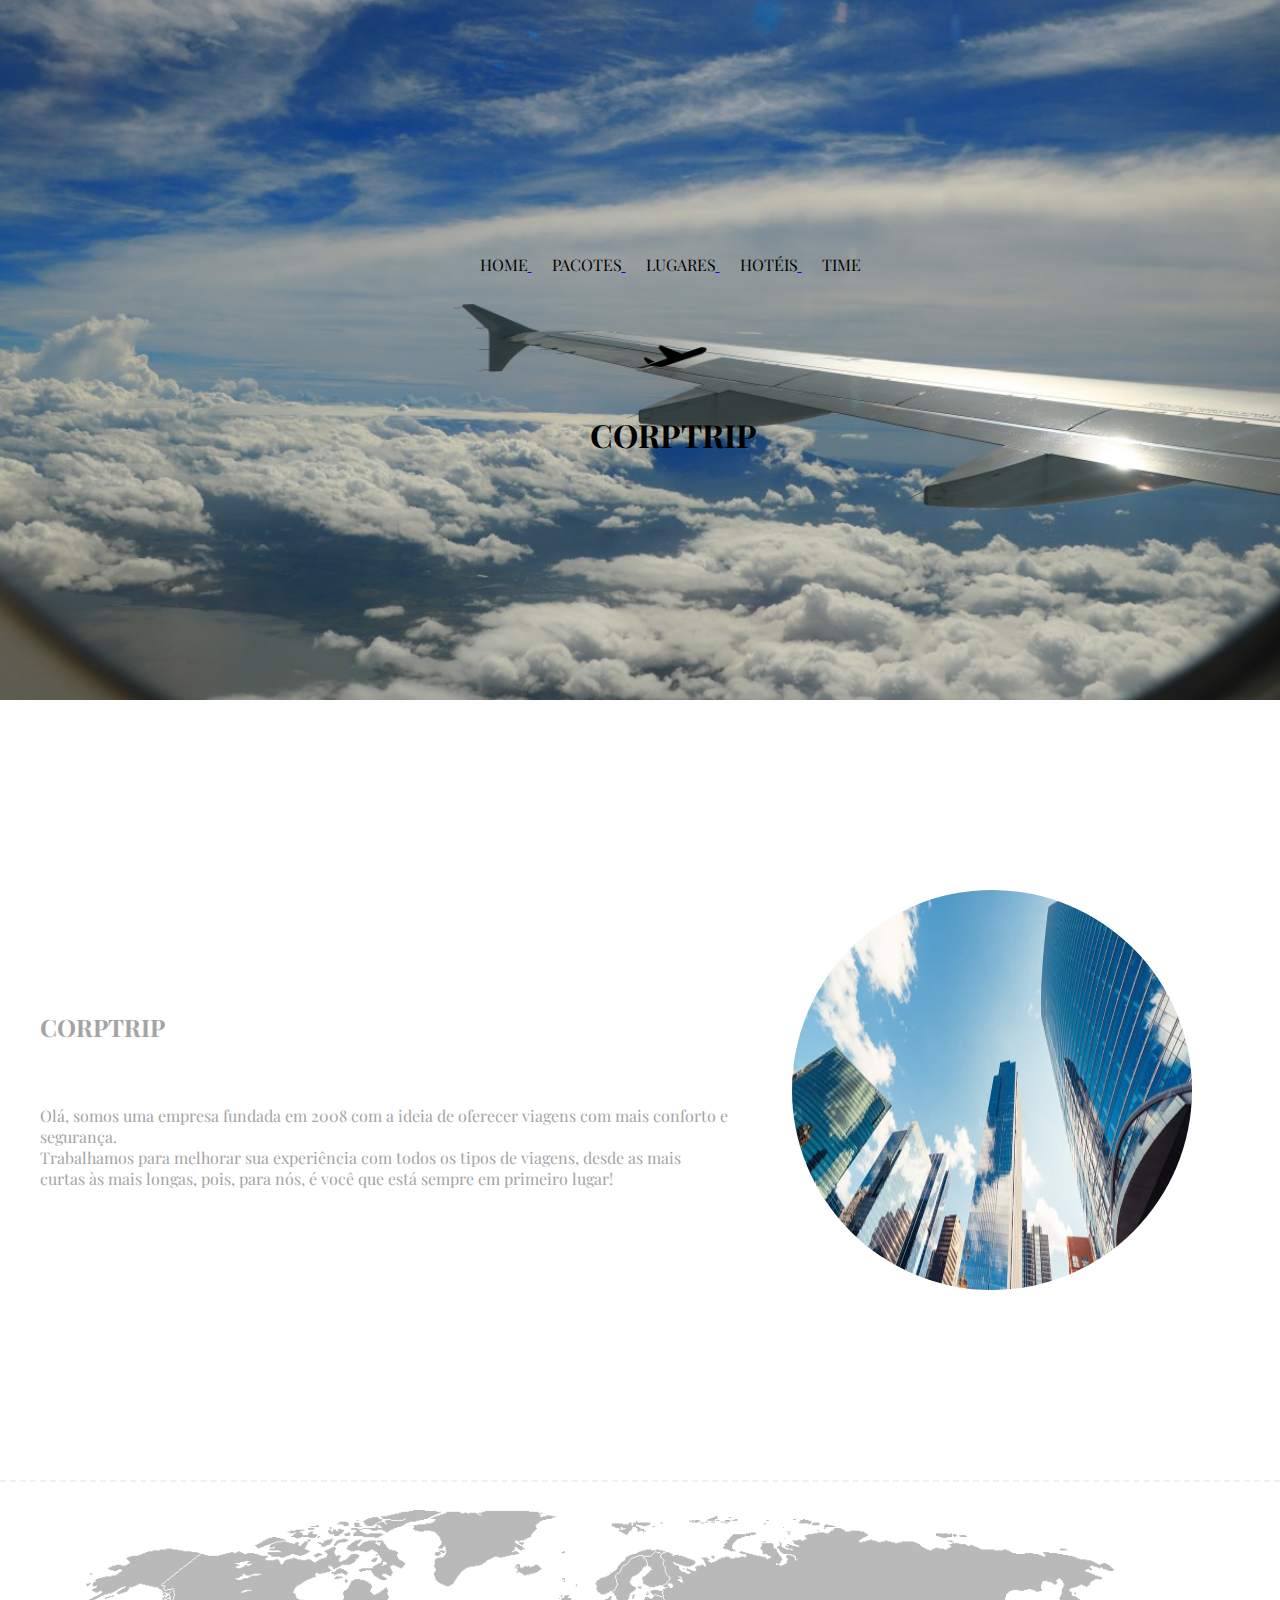
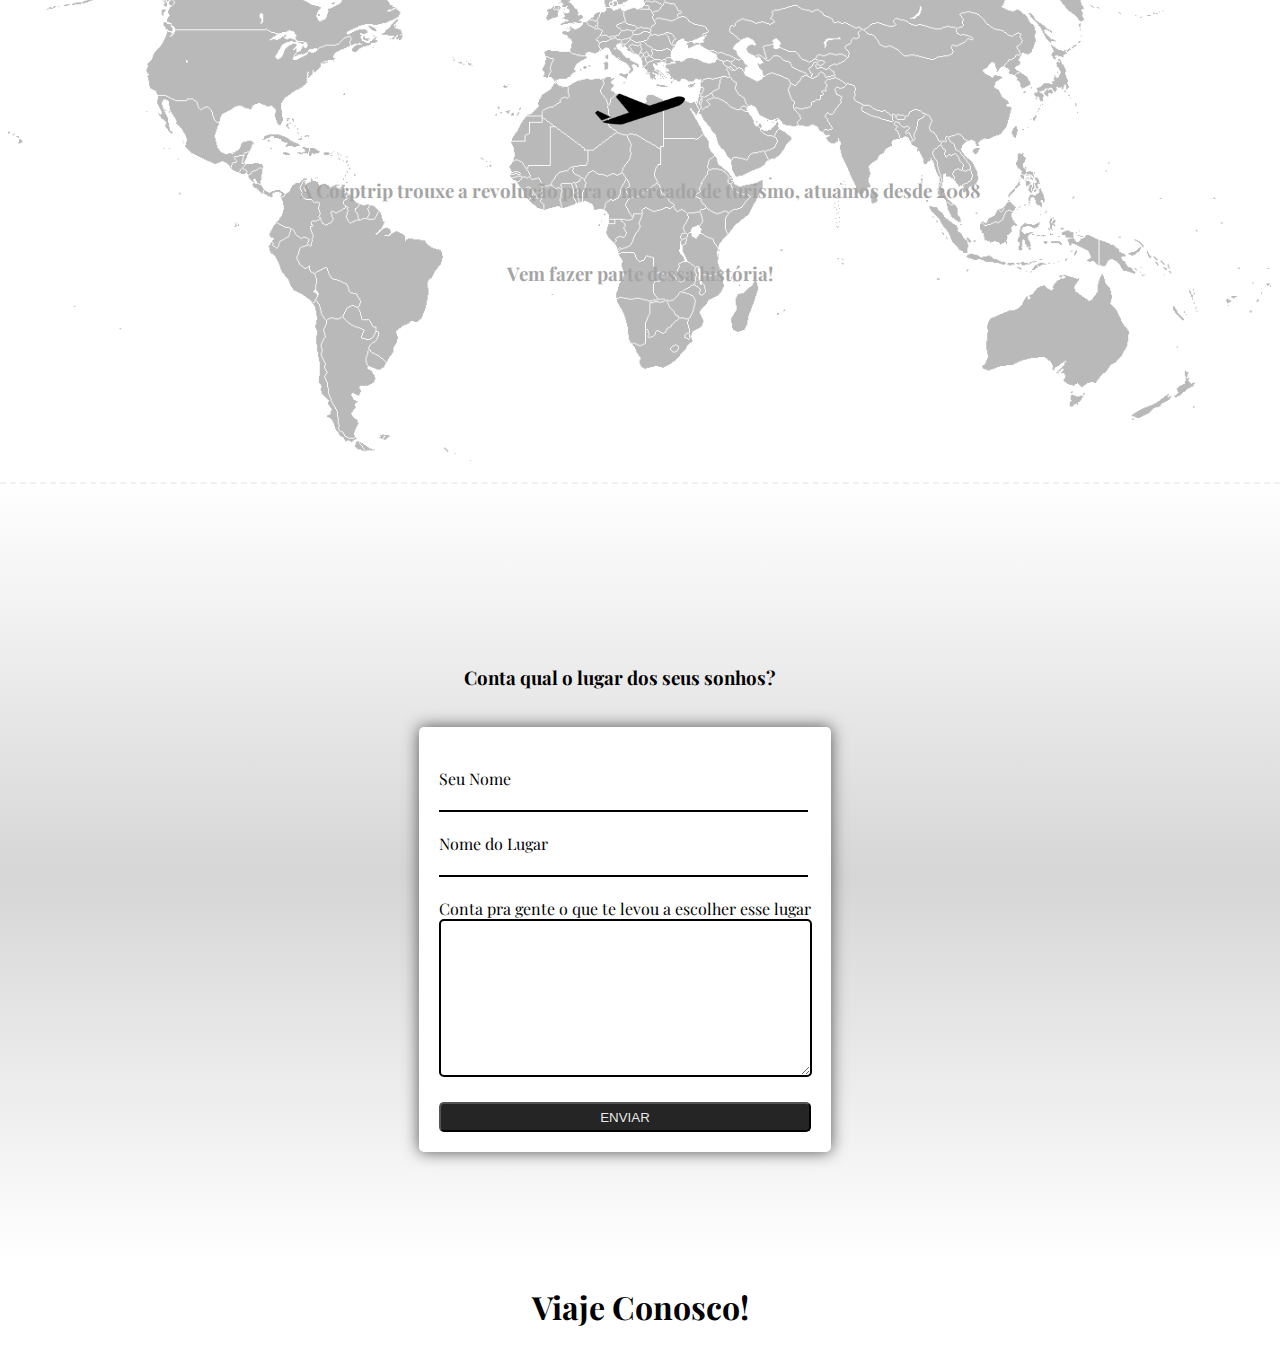
<file: index.html>
<!DOCTYPE html>
<html lang="pt-br">

    <head>
        <!--links para as configuracoes-->
        <link rel="stylesheet" href="css/allcss.css">
        <link rel="icon" type="image/icon" href="imagens/icone/aviaoicone.ico">
        <script src="js/compra.js"></script>

        <meta charset="UTF-8">
        <meta http-equiv="X-UA-Compatible" content="IE=edge">
        <meta name="viewport" content="width=device-width, initial-scale=1.0">
        <title>CORPTRIP</title>
    </head>

    <body>
        <header>
            <div id="capa1">
                <div class="menu">
                    <ul>
                        <a href="index.html">
                            <li>HOME</li>
                        </a>
                        <a href="html/pacotes.html">
                            <li>PACOTES</li>
                        </a>
                        <a href="html/lugares.html">
                            <li>LUGARES</li>
                        </a>
                        <a href="html/hoteis.html">
                            <li>HOTÉIS</li>
                        </a>
                        <a href="html/time.html">
                            <li>TIME</li>
                        </a>
                    </ul>
                </div>
                <img src="imagens/icone/iconAviao.png" alt="">
                <h1>CORPTRIP</h1>
            </div>
        </header>
        <section>
            <div class="sessao1">
                <div class="subdiv">
                    <h2>CORPTRIP</h2>
                    <br>
                    <br>
                    Olá, somos uma empresa fundada em 2008 com a ideia de oferecer viagens com mais conforto e segurança.
                    <br>Trabalhamos para melhorar sua experiência com todos os tipos de viagens, desde as mais 
                <br>curtas às mais longas, pois, para nós, é você que está sempre em primeiro lugar!
                </div>
                <div class="subdiv1">
                    <img src="imagens/index/indexpredio.jpg" alt="">
                </div>
            </div>
            <div class="sessao2">
                <img src="imagens/icone/iconAviao.png" alt="">
                <h3>A Corptrip trouxe a revolução para o mercado de turismo, atuamos desde 2008</h3>
                <br><h3>Vem fazer parte dessa história!</h3>
            </div>
            <div class="sessao3">
                <div class="tituloform">
                    <h3>Conta qual o lugar dos seus sonhos?</h3>
                </div>
                <br>
                <div class="formulario">
                    <form>
                        <br>
                        <div class="linha1">
                            <div class="formgrupo">
                                <label>Seu Nome</label><br>
                                <input type="text" class="formcontrole" />
                            </div>
                            <br>
                            <div class="formgrupo">
                                <label>Nome do Lugar</label>
                                <br>
                                <input type="text" class="formcontrole" />
                            </div>
                            <br>
                            <div class="formgrupo">
                                <label>Conta pra gente o que te levou a escolher esse lugar</label>
                                <br>
                                <textarea name="" id="" cols="30" rows="10"></textarea>
                            </div>
                        </div>
                        <br>
                        <button type="submit" onclick=enviar()>ENVIAR</button>
                    </form>
                </div>
                <br>
                <br>
            </div>
        </section>
        <footer>
            <div class="rodape">
                <h1>Viaje Conosco!</h1>
            </div>
        </footer>
    </body>

</html>
</file>
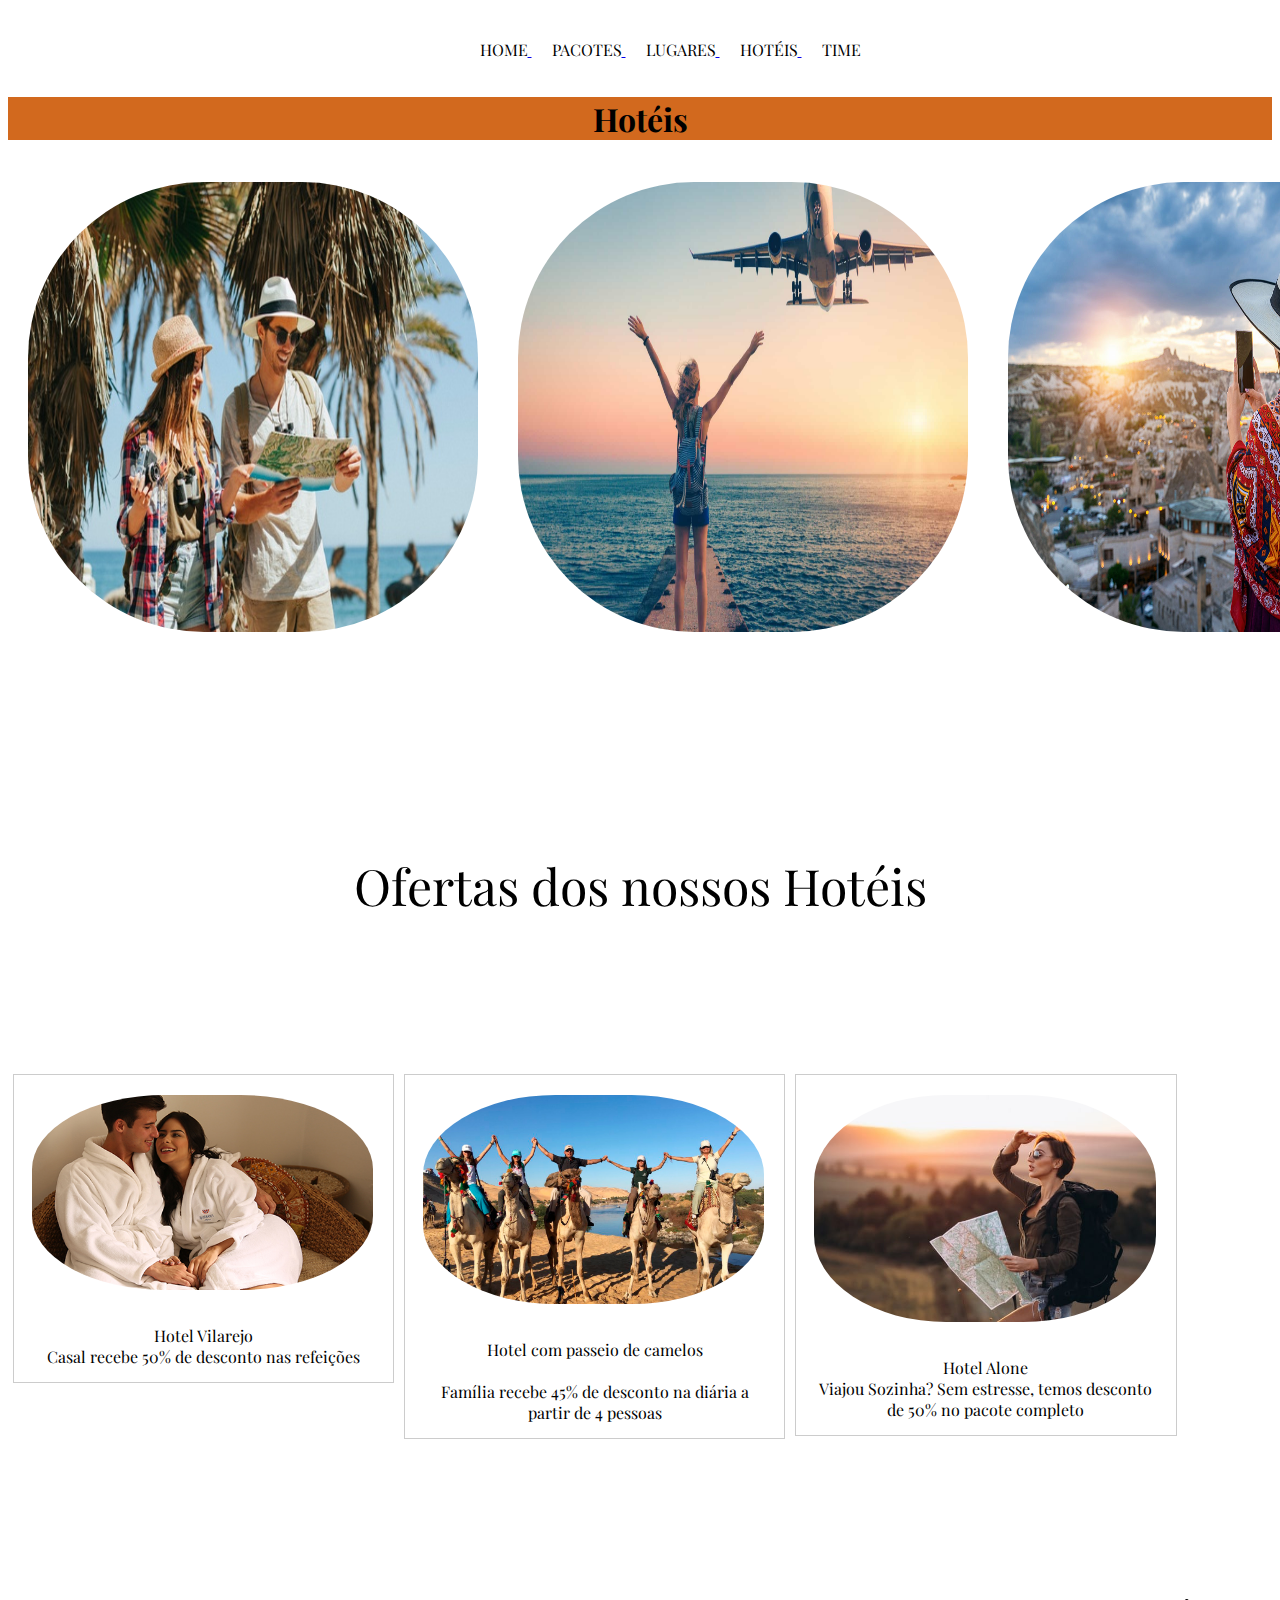
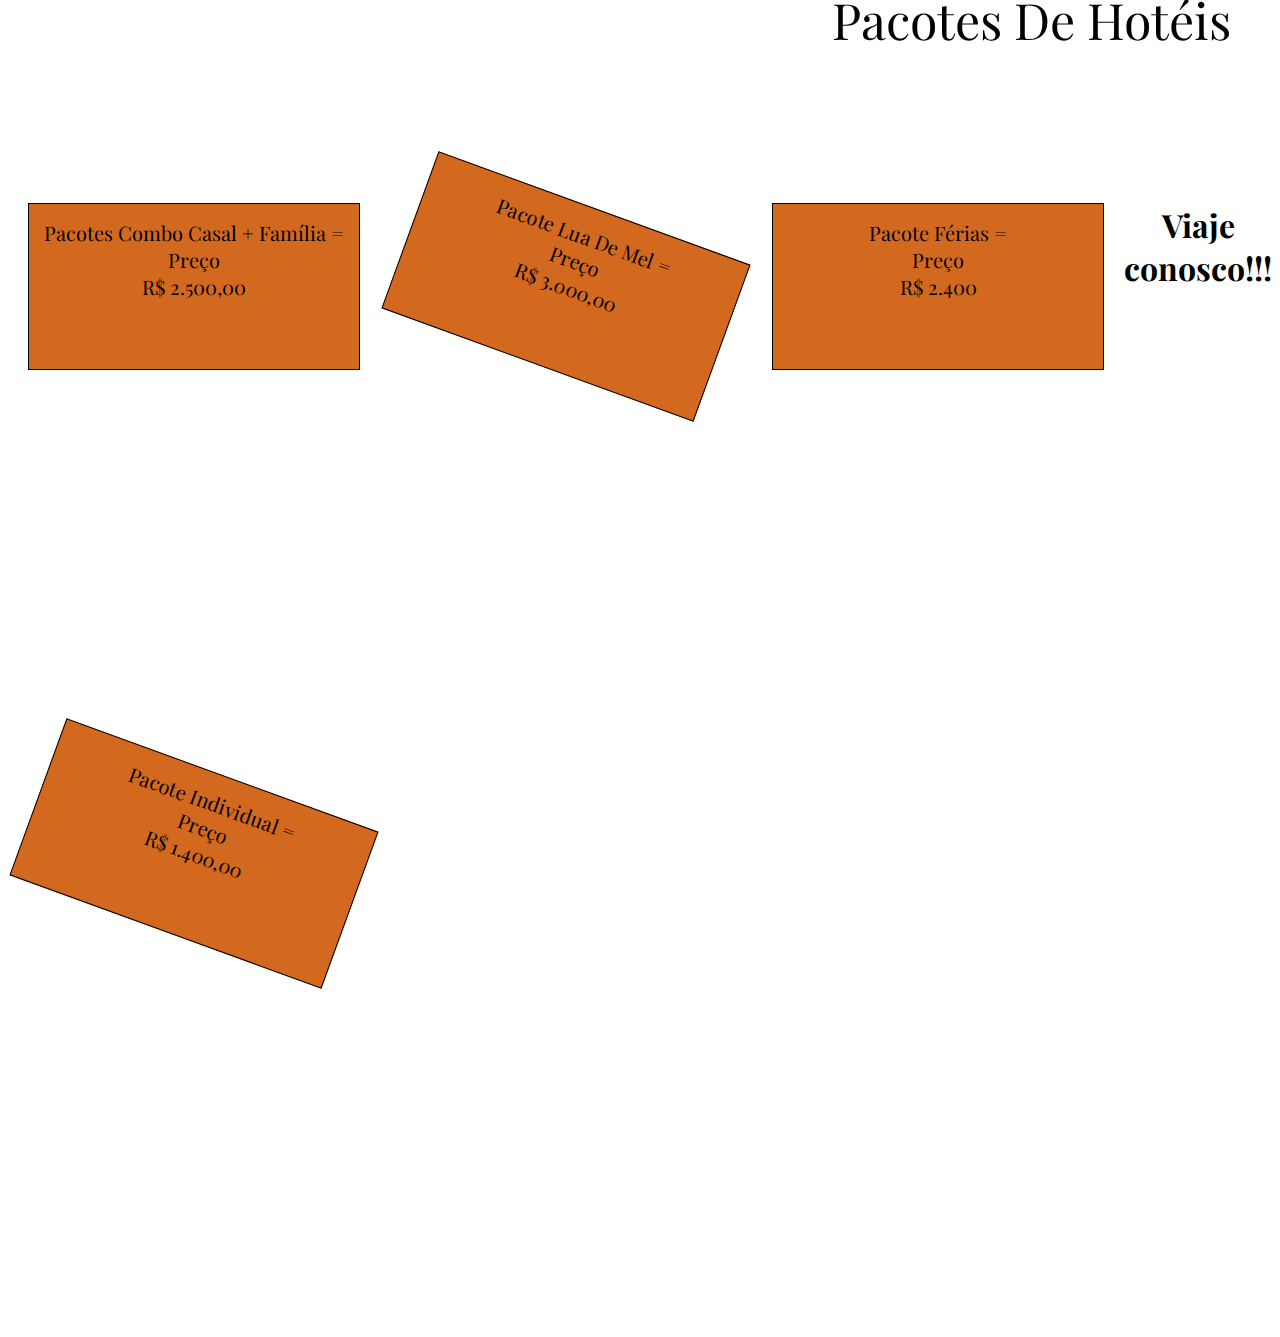
<file: html/hoteis.html>
<!DOCTYPE html>
<html lang="pt-br">

<head>
    <meta charset="UTF-8">
    <meta http-equiv="X-UA-Compatible" content="IE=edge">
    <meta name="viewport" content="width=device-width, initial-scale=1.0">
    <title>CORPTRIP</title>
    <link rel="stylesheet" href="../css/csshotel.css">
    <link rel="icon" type="image/icon" href="../imagens/icone/aviaoicone.ico">

</head>

<body>
    <header>
        <div class="imgfundo1">
                <div class="menu">
                    <ul>
                        <a href="../index.html">
                            <li>HOME</li>
                        </a>
                        <a href="pacotes.html">
                            <li>PACOTES</li>
                        </a>
                        <a href="lugares.html">
                            <li>LUGARES</li>
                        </a>
                        <a href="hoteis.html">
                            <li>HOTÉIS</li>
                        </a>
                        <a href="time.html">
                            <li>TIME</li>
                        </a>
                    </ul>
                </div>
            </div>
       
    </header>

    <aside>
                
        <h1>Hotéis</h1>
    
</aside>

   <figure>
    <img src="../imagens/hoteis/turista.jpg" alt="some text" width=1200 height=450>
   </figure>
   <figure>
    <img src="../imagens/hoteis/viagem.jpg" alt="some text" width=1200 height=450>
   </figure>
   <figure>
    <img src="../imagens/hoteis/paisagem.jpg" alt="some text" width=1200 height=450>
   </figure>
   
       
<main>

    <article>
        <p> Ofertas dos nossos Hotéis</p>
    </article>
    
        <article class="gallery">
            <figure target="_blank" href="img_5terre.jpg">
              <img src="../imagens/hoteis/casal.jpg" alt="casal no hotel" width="600" height="400">
            </figure>
            <div class="desc">Hotel Vilarejo <br>Casal recebe 50% de desconto nas refeições</div>
          </article>
          
          <article class="gallery">
            <figure target="_blank" href="img_5terre.jpg">
                <img src="../imagens/hoteis/familia.jpg" alt="casal no hotel" width="600" height="400">
              </figure>
              <div class="desc">Hotel com passeio de camelos <br> <br>Família recebe 45% de desconto na diária a partir de 4 pessoas</div>
            </article>
          
            <article class="gallery">
                <figure target="_blank" href="img_5terre.jpg">
                    <img src="../imagens/hoteis/individual.jpg" alt="casal no hotel" width="600" height="400">
                  </figure>
                  <div class="desc">Hotel Alone <br>Viajou Sozinha? Sem estresse, temos desconto de 50% no pacote completo</div>
                </article>
          
                <article>
                    <p> Pacotes De Hotéis</p>
                </article>

               
           
                           


<section>        
            
    <div>
        Pacotes Combo casal + Família = <br>Preço <br>
       R$ 2.500,00
        </div>
        
        <div id="myDiv">
        Pacote Lua de Mel = <br> Preço <br>
        R$ 3.000,00
        </div>
    
    <div>
        Pacote Férias = <br> Preço <br> 
        R$ 2.400
        </div>
        
        <div id="myDiv">
        Pacote Individual = <br> Preço <br> R$ 1.400,00
        </div>
              
                       
</section>

<footer>
                
    <h1>Viaje conosco!!!</h1>

</footer>

</main>


</body>

</html>
</file>
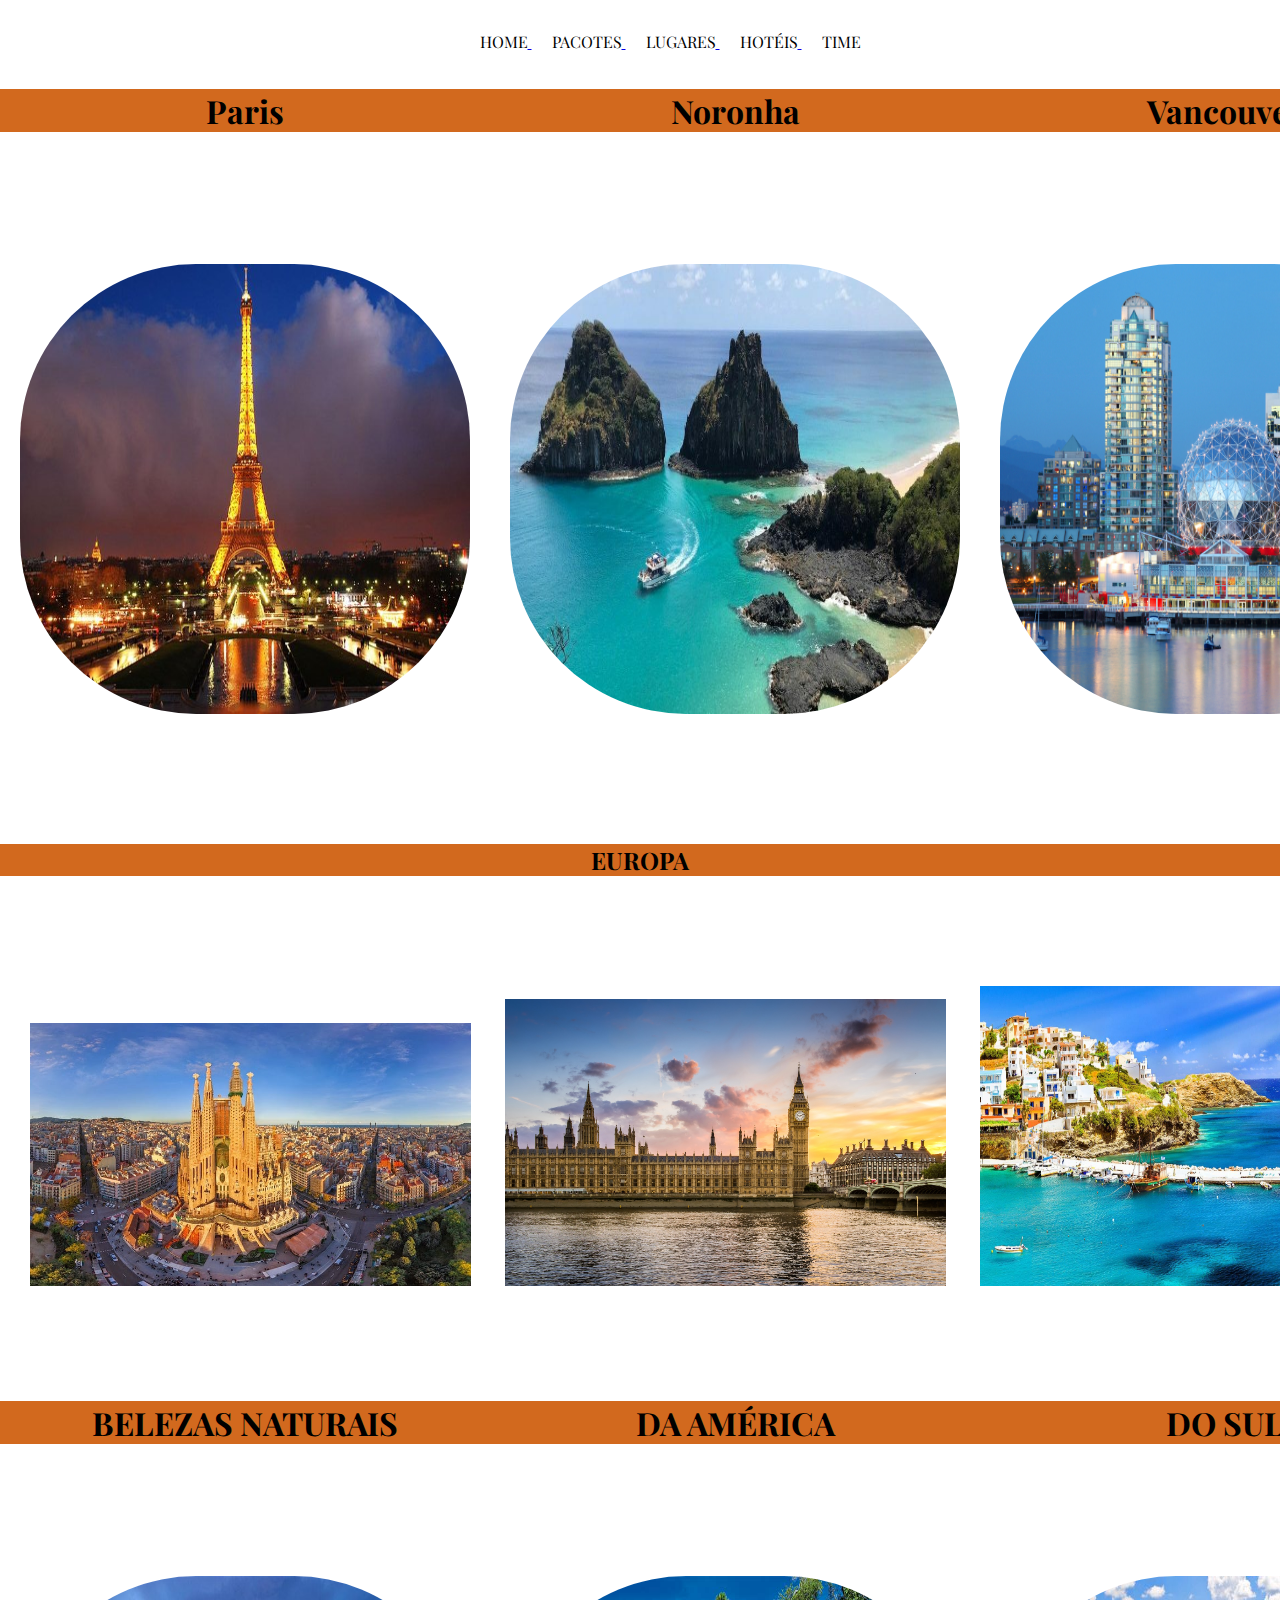
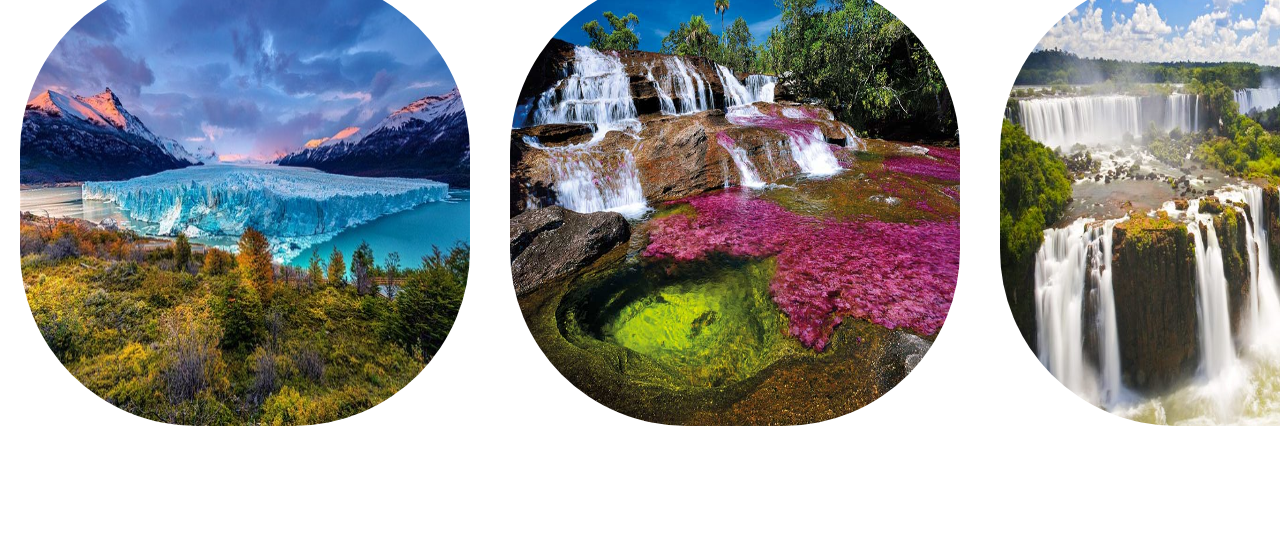
<file: html/lugares.html>
<!DOCTYPE html>
<html lang="pt-br">

<head>
    <meta charset="UTF-8">
    <meta http-equiv="X-UA-Compatible" content="IE=edge">
    <meta name="viewport" content="width=device-width, initial-scale=1.0">
    <title>CORPTRIP</title>
    <link rel="stylesheet" href="../css/lugares.css">
    <link rel="icon" type="image/icon" href="../imagens/icone/aviaoicone.ico">

</head>

<body>
    <header>
        <div class="imgfundo1">
                <div class="menu">
                    <ul>
                        <a href="../index.html">
                            <li>HOME</li>
                        </a>
                        <a href="pacotes.html">
                            <li>PACOTES</li>
                        </a>
                        <a href="lugares.html">
                            <li>LUGARES</li>
                        </a>
                        <a href="hoteis.html">
                            <li>HOTÉIS</li>
                        </a>
                        <a href="time.html">
                            <li>TIME</li>
                        </a>
                    </ul>
                </div>
            </div>
       
    </header>
  
    <figure>
        <h1> Paris </h1>
        <img src="../imagens/lugares/paris.jpg" alt="some text" width=1200 height=450>
        
       </figure>
       <figure>
        <h1> Noronha </h1>
        <img src="../imagens/lugares/noronha.jpg" alt="some text" width=1200 height=450>
      

       </figure>
       <figure>
        <h1> Vancouver </h1>
        <img src="../imagens/lugares/vancouver.jpg" alt="some text" width=1200 height=450>
     

       </figure>
       
        <h2> EUROPA </h2>
        <div class="sessoes">
            <a name="brasil"></a>
            <div class="sessao4">
                <div class="sessao4_1">
                    <img src="../imagens/lugares/barcelona.jpg" alt="img">
                    <img src="../imagens/lugares/londres.jpg" alt="img">
                    <img src="../imagens/lugares/creta.jpg" height="300" alt="img">
                </div>


                <figure>
                    <h1> BELEZAS NATURAIS </h1>
                    <img src="../imagens/lugares/parqueNacional.jpg" alt="some text" width=1200 height=450>
                    
                   </figure>
                   <figure>
                    <h1> DA AMÉRICA </h1>
                    <img src="../imagens/lugares/cano.jpg" alt="some text" width=1200 height=450>
                  
            
                   </figure>
                   <figure>
                    <h1> DO SUL </h1>
                    <img src="../imagens/lugares/catarata.jpg" alt="some text" width=1200 height=450>
                 
            
                   </figure>
            
                   
                 
            

      <body>
</html>
</file>
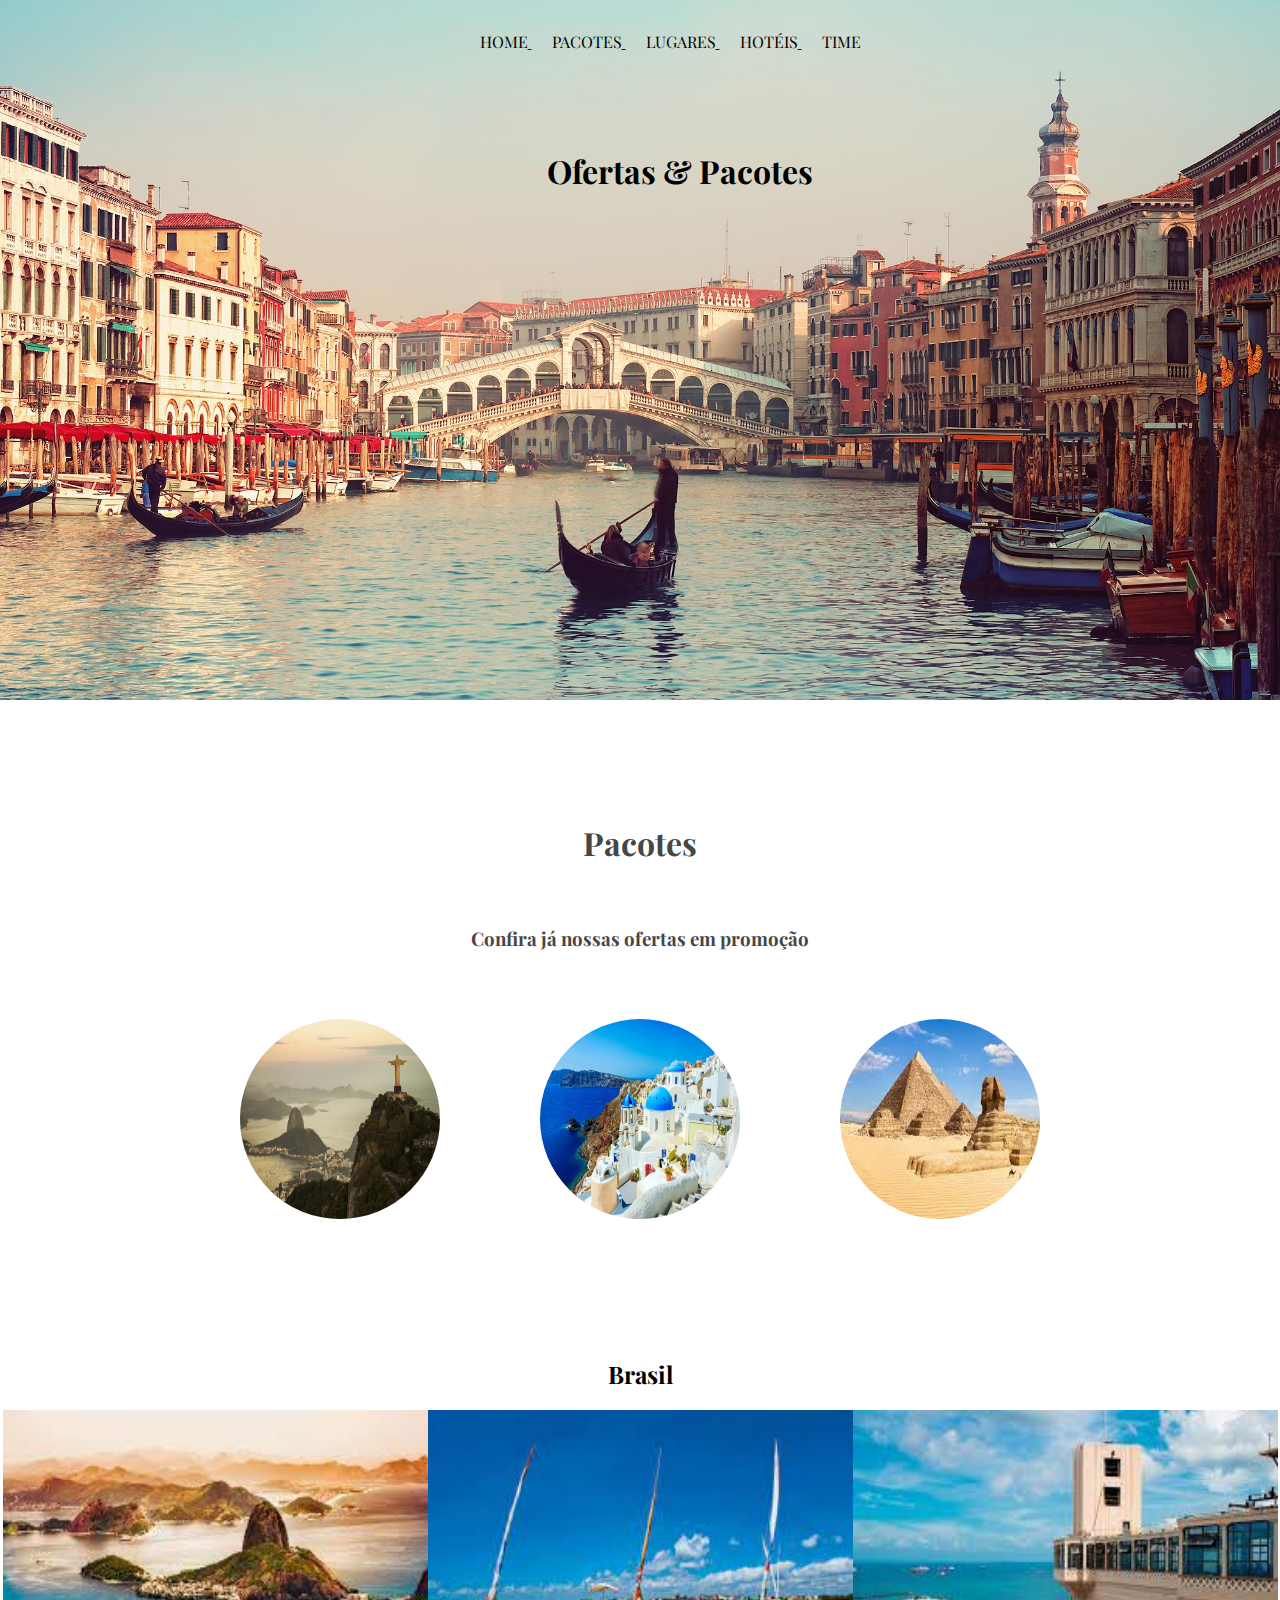
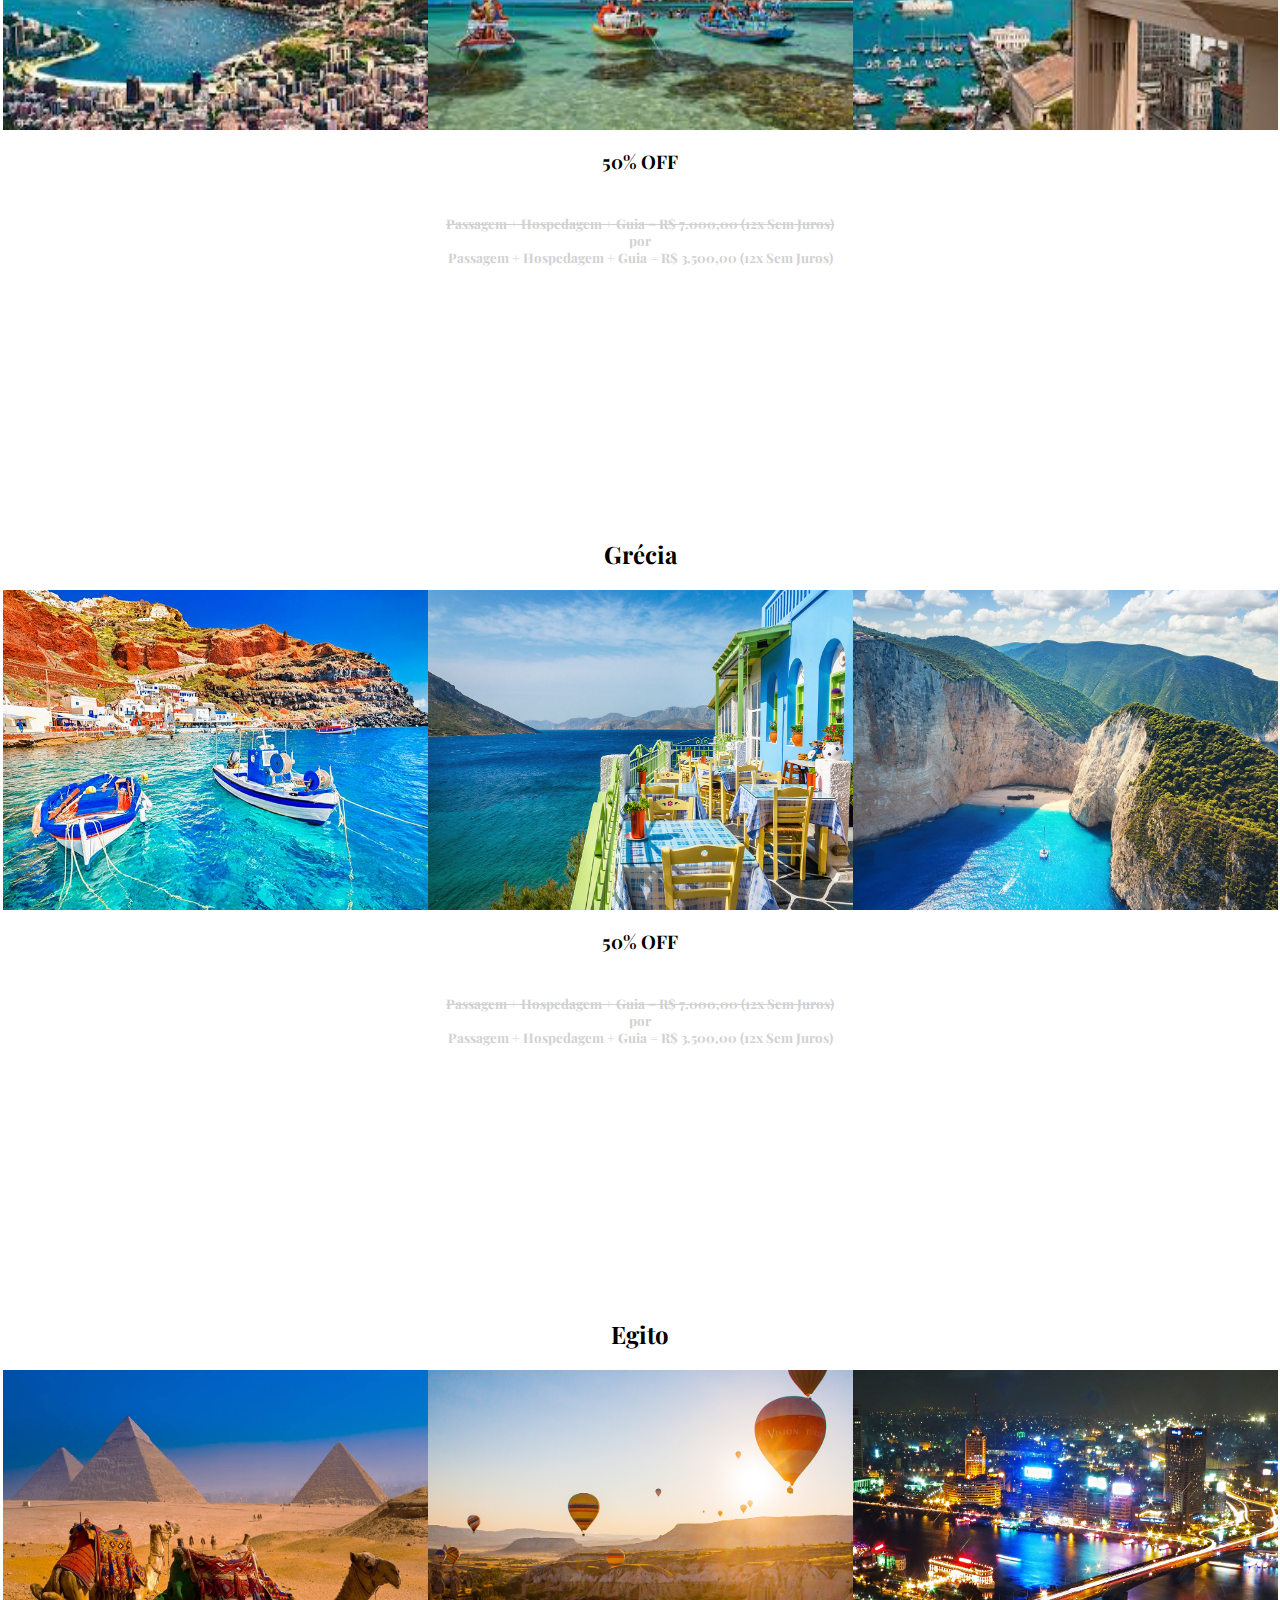
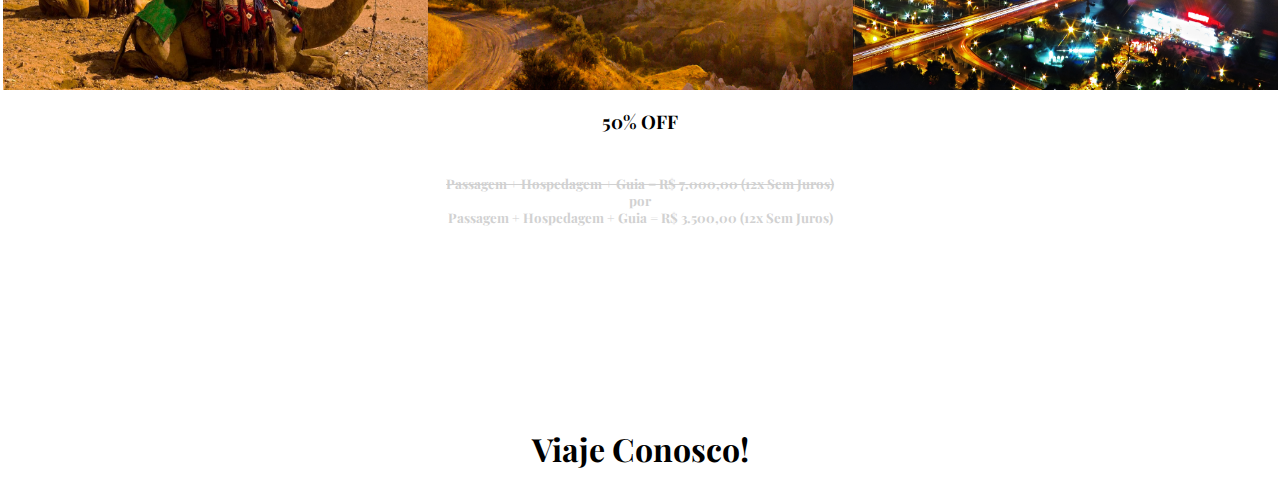
<file: html/pacotes.html>
<!DOCTYPE html>
<html lang="pt-br">

<head>
    <link rel="stylesheet" href="../css/allcss.css">
    <link rel="icon" type="image/icon" href="../imagens/icone/aviaoicone.ico">
    <script src="../js/compra.js"></script>
    
    <meta charset="UTF-8">
    <meta http-equiv="X-UA-Compatible" content="IE=edge">
    <meta name="viewport" content="width=device-width, initial-scale=1.0">
    <title>CORPTRIP</title>
</head>

<body>
    
    <div class="imgfundo1">
        <header>
            <div class="menu">
                <ul>
                    <a href="../index.html">
                        <li>HOME</li>
                    </a>
                    <a href="pacotes.html">
                        <li>PACOTES</li>
                    </a>
                    <a href="lugares.html">
                        <li>LUGARES</li>
                    </a>
                    <a href="hoteis.html">
                        <li>HOTÉIS</li>
                    </a>
                    <a href="time.html">
                        <li>TIME</li>
                    </a>
                </ul>
            </div>
            <div class="titulcapapacotes">
                <h1>Ofertas & Pacotes</h1>
            </div>
        </header>      
    </div>
    
    
    <section>
        <div class="tituloPacotes">
            <h1>Pacotes</h1><br>
            <h3>Confira já nossas ofertas em promoção</h3>
        </div>
        <div class="imgspacotes">
            
            <div class="pais">
                <a href="#brasil"><img src="../imagens/pacotes/pacotesBrazil.jpg" alt=""></a>
            </div>
            <div class="pais">
                <a href="#grecia"><img src="../imagens/pacotes/pacotesGrecia.jpg" alt=""></a>
            </div>
            <div class="pais">
                <a href="#egito"><img src="../imagens/pacotes/pacotesEgito.jfif" alt=""></a>
            </div>
        </div>
        <div class="sessoes">
            <a name="brasil"></a>
            <div class="sessao4">
                <h2>Brasil</h2>
                <div class="sessao4_1">
                    <img src="../imagens/pacotes/brasil1.jfif" alt="img">
                    <img src="../imagens/pacotes/brasil2.jfif" alt="img">
                    <img src="../imagens/pacotes/brasil3.jfif" alt="img">
                </div>
                <h3 onclick=comprar()>50% OFF</h3>
                <h5 onclick=comprar()><s>Passagem + Hospedagem + Guia = R$ 7.000,00 (12x Sem Juros)</s> <br> por <br> Passagem + Hospedagem + Guia = R$ 3.500,00 (12x Sem Juros)</h5>
                
            </div>
            <a name="grecia"></a>
            <div class="sessao5">
                <h2>Grécia</h2>
                <div class="sessao5_1">
                    <img src="../imagens/pacotes/grecia1.jpg" alt="img">
                    <img src="../imagens/pacotes/grecia2.jpg" alt="img">
                    <img src="../imagens/pacotes/grecia3.jpg" alt="img">
                </div>
                <h3 onclick=comprar()>50% OFF</h3>
                <h5 onclick=comprar()><s>Passagem + Hospedagem + Guia = R$ 7.000,00 (12x Sem Juros)</s> <br> por <br> Passagem + Hospedagem + Guia = R$ 3.500,00 (12x Sem Juros)</h5>
                
            </div>
            <a name="egito"></a>
            <div class="sessao6">
                <h2>Egito</h2>
                <div class="sessao6_1">
                    <img src="../imagens/pacotes/egito1.jpg" alt="img">
                    <img src="../imagens/pacotes/egito2.jpeg" alt="img">
                    <img src="../imagens/pacotes/egito3.jpg" alt="img">
                </div>
                <h3 onclick=comprar()>50% OFF</h3>
                <h5 onclick=comprar()><s>Passagem + Hospedagem + Guia = R$ 7.000,00 (12x Sem Juros)</s> <br> por <br> Passagem + Hospedagem + Guia = R$ 3.500,00 (12x Sem Juros)</h5>
                
            </div>
        </div>
    </section>
    <br>
    <br>
    <footer>
        <div class="rodape">
            <h1>Viaje Conosco!</h1>
        </div>
    </footer>

</body>

</html>
</file>
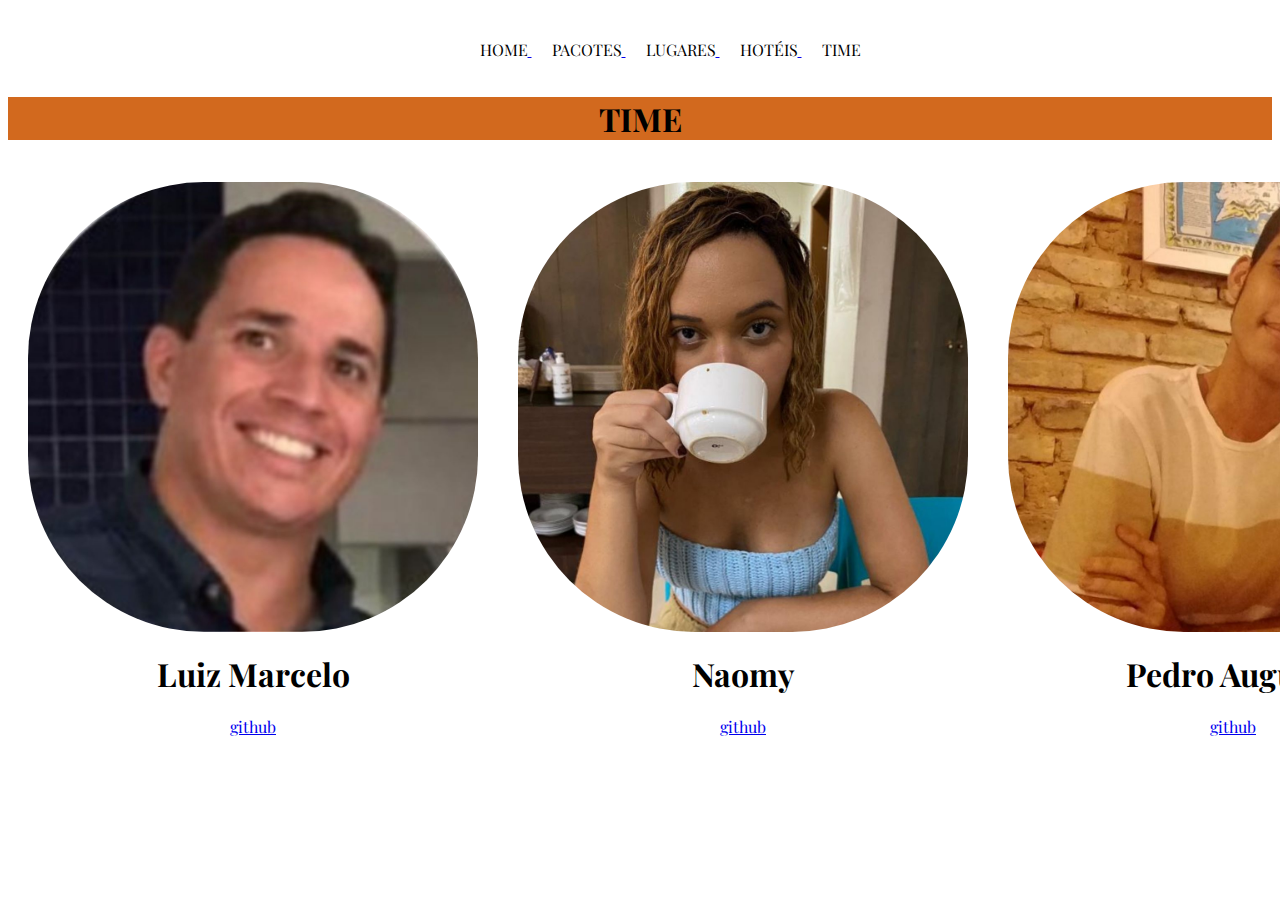
<file: html/time.html>
<!DOCTYPE html>
<html lang="pt-br">

<head>
    <meta charset="UTF-8">
    <meta http-equiv="X-UA-Compatible" content="IE=edge">
    <meta name="viewport" content="width=device-width, initial-scale=1.0">
    <title>CORPTRIP</title>
    <link rel="stylesheet" href="../css/csshotel.css">
    <link rel="icon" type="image/icon" href="../imagens/icone/aviaoicone.ico">

</head>

<body>
    <header>
        <div class="imgfundo1">
                <div class="menu">
                    <ul>
                        <a href="../index.html">
                            <li>HOME</li>
                        </a>
                        <a href="pacotes.html">
                            <li>PACOTES</li>
                        </a>
                        <a href="lugares.html">
                            <li>LUGARES</li>
                        </a>
                        <a href="hoteis.html">
                            <li>HOTÉIS</li>
                        </a>
                        <a href="time.html">
                            <li>TIME</li>
                        </a>
                    </ul>
                </div>
            </div>
       
    </header>

    <aside>
                
        <h1>TIME</h1>
    
</aside>

   <figure>
    <img src="../imagens/Time/luiz.jpg"alt="some text" width=200 height=200>
     <h1> Luiz Marcelo </h1>   
     <a href="https://github.com/luizmarcelomelo" target="_blank" rel="external">github</a>
   </figure>
   <figure>
    <img src="../imagens/Time/naomy.jpg" alt="some text" width=200 height=200>
    <h1> Naomy </h1>
    <a href="https://github.com/naomysilva" target="_blank" rel="external">github</a>
   </figure>
   <figure>
    <img src="../imagens/Time/pedro.jpg" alt="some text" width=200 height=200>
    <h1> Pedro Augusto </h1>
    <a href="https://github.com/wwpedro" target="_blank" rel="external">github</a>
   </figure>
   
 
</body>

</html>
</file>
<file: css/allcss.css>
@import "index.css";
@import "config.css";
@import "pacotes.css";
</file>
<file: css/csshotel.css>
@import url('https://fonts.googleapis.com/css2?family=Playfair+Display:ital,wght@0,400;0,500;0,600;0,700;0,800;0,900;1,400;1,500;1,600;1,700;1,800;1,900&display=swap');
body{
    font-family: 'Playfair Display', 'serif';
}

body::-webkit-scrollbar {
    width: 10px;       
}
  
body::-webkit-scrollbar-track {
    background: rgb(255, 255, 255);     
}
  
body::-webkit-scrollbar-thumb {
    background-color: rgb(218, 218, 218);    
    border: 3px solid rgb(218, 218, 218); 
}
  
body::-webkit-scrollbar-corner{
    background: rgb(255, 255, 255);
    width: 10px;
}

.titulo{
    align-items: center;
    text-shadow: #000 2px 3px 2px;
}

.menu{
    display: block;
    align-items: center;
    justify-content: center;
    padding-top: 15px;
    display: flex;
}

.menu ul{
    list-style-type: none;
}

.menu ul li{
    display: block;
    flex-direction: row;
    align-items: center;
    color: black;
    padding-left: 20px;
    display: inline-block;
}

.menu ul li a{
    color: black;
    text-decoration: none;
}

.menu ul li a:hover{
    color: rgb(88, 88, 88);
    transition: 0.5s;
    transform: 2s;
    font-size: 24px;
}




figure {
    display: table-cell;
    text-align: center;
    vertical-align: middle;
    align-items: center;
    
}

figure > img {
   
    width: 450px;
    height: 450px;
    border-radius: 40%;
    position: relative;
    float: right;
    margin-left: auto;
    padding: 20px;
}

aside > h1 {
    background-color: chocolate;
    text-align: center;
    
}

main > article > p {
    text-align: center;
    font-size: 50px;
    margin-top: 100px;
    padding-top: 100px;
    padding-bottom: 100px;
}

body {
    margin: 20;
}

article.gallery {
    margin: 5px;
    border: 1px solid #ccc;
    float: left;
    width: 30%;
    margin-bottom: 150px;
  }
  
  article.gallery:hover {
    border: 1px solid #777;
  }
  
  article.gallery img {
    width: 90%;
    height: auto;
  }
  
  div.desc {
    padding: 15px;
    text-align: center;
  }
 section > div {
    padding: 15px;
    margin-left: 20px;
    width: 300px;
  height: 100px;
  background-color: chocolate;
  border: 1px solid black;
float: left;  
    text-transform: capitalize;
    font-size: 20px;
    text-align: center;
    padding-bottom: 50px;
    margin: auto 1em 20em;
}

  
  section > div#myDiv {
    transform: rotate(20deg);
}

footer > h1 {
    height: 20px;;
    text-align: center;
}
</file>
<file: css/lugares.css>
@import url('https://fonts.googleapis.com/css2?family=Playfair+Display:ital,wght@0,400;0,500;0,600;0,700;0,800;0,900;1,400;1,500;1,600;1,700;1,800;1,900&display=swap');
body{
    font-family: 'Playfair Display', 'serif';
}

body::-webkit-scrollbar {
  width: 10px;       
}

body::-webkit-scrollbar-track {
  background: rgb(255, 255, 255);     
}

body::-webkit-scrollbar-thumb {
  background-color: rgb(218, 218, 218);    
  border: 3px solid rgb(218, 218, 218); 
}

body::-webkit-scrollbar-corner{
  background: rgb(255, 255, 255);
  width: 10px;
}

.menu{
  display: block;
  align-items: center;
  justify-content: center;
  padding-top: 15px;
  display: flex;
}

.menu ul{
  list-style-type: none;
}

.menu ul li{
  display: block;
  flex-direction: row;
  align-items: center;
  color: black;
  padding-left: 20px;
  display: inline-block;
}

.menu ul li a{
  color: black;
  text-decoration: none;
}

.menu ul li a:hover{
  color: rgb(88, 88, 88);
  transition: 0.5s;
  transform: 2s;
  font-size: 24px;
}section > img {
  background-color: #f1f1f1;
  padding: 20px;
  text-align: center;
  width: 1450px;
  margin-left: 30px;
}

body {
  margin: 0;
}



figure {
  display: table-cell;
  text-align: center;
  vertical-align: middle;
  align-items: center;
  
}

h1 {
  background-color: chocolate;
}

h2{
  background-color: chocolate;
  text-align: center;
}

figure > img {
 
  width: 450px;
  height: 450px;
  border-radius: 40%;
  position: relative;
  float: right;
  margin-left: auto;
  padding: 20px;
  margin-top: 90px;
margin-bottom: 90px;
}

.sessao4{

  float: left;

}

.sessao4_1 img{
  max-height: 90%;
  max-width: 30%;
  margin-left: 30px;
  margin-top: 90px;
  margin-bottom: 90px;
}
</file>
